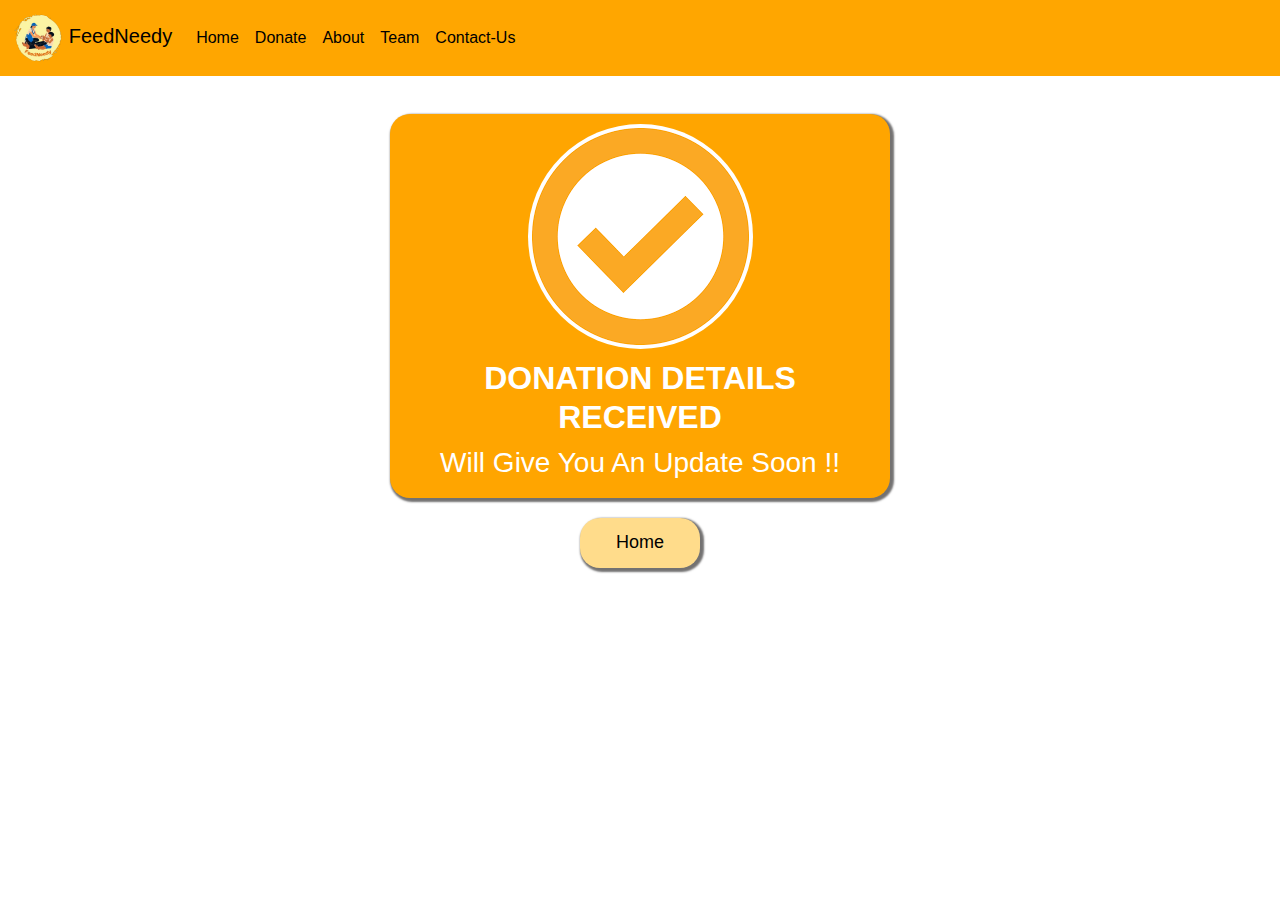
<file: checkout.html>
<!DOCTYPE html>
<html lang="en">
<head>
    <meta charset="UTF-8">
    <meta http-equiv="X-UA-Compatible" content="IE=edge">
    <meta name="viewport" content="width=<device-width>, initial-scale=1.0">
        <link rel="stylesheet" href="https://cdnjs.cloudflare.com/ajax/libs/font-awesome/4.7.0/css/font-awesome.min.css">
        <link href="https://cdn.jsdelivr.net/npm/bootstrap@5.3.0-alpha1/dist/css/bootstrap.min.css" rel="stylesheet" integrity="sha384-GLhlTQ8iRABdZLl6O3oVMWSktQOp6b7In1Zl3/Jr59b6EGGoI1aFkw7cmDA6j6gD" crossorigin="anonymous">
        <link href="https://cdn.jsdelivr.net/npm/bootstrap@5.0.2/dist/css/bootstrap.min.css" rel="stylesheet">
        <link rel="stylesheet" href="checkout.css">
    <title>Submitted</title>
</head>
<body>
    <nav class="navbar navbar-expand-lg navbar-light " style="background-color: rgb(255, 166, 0);" >
        <div class="container-fluid" style="background-color: rgb(255, 166, 0);">
          <a class="navbar-brand" href="#"><img src="feedNeedy logo.png" style="height: 50px; margin-right: 5px;">FeedNeedy</a>
          <button class="navbar-toggler" type="button" data-bs-toggle="collapse" data-bs-target="#navbarSupportedContent" aria-controls="navbarSupportedContent" aria-expanded="false" aria-label="Toggle navigation">
            <span class="navbar-toggler-icon"></span>
          </button>
          <div class="collapse navbar-collapse" id="navbarSupportedContent">
            <ul class="navbar-nav me-auto mb-2 mb-lg-0">
              <li class="nav-item">
                <a class="nav-link active" aria-current="page" href="home.html">Home</a>
              </li>
              <li class="nav-item">
                <a class="nav-link active" aria-current="page" href="home.html">Donate</a>
              </li>
              <li class="nav-item">
                <a class="nav-link active" aria-current="page" href="home.html">About</a>
              </li>
              <li class="nav-item">
                <a class="nav-link active" aria-current="page" href="home.html">Team</a>
              </li>
              <li class="nav-item">
                <a class="nav-link active" aria-current="page" href="contactus.html">Contact-Us</a>
              </li>
              </ul>
          </div>
        </div>
      </nav>
      </div>
      <div class="submit-cont">
        <div class="check-block">
            <div class="tick-image">
                <img src="tick-mark.png">
            </div>
            <div class="check-content">
                <h2> DONATION DETAILS RECEIVED</h2>
                <h3> Will Give You An Update Soon !! </h3>
            </div>
          </div>
        </div>
        <div class="button-grid">
            <div class="home-button">
                <a href="home.html"><button >Home</button></a>
            </div>
        </div>

</body>
<script src="https://cdn.jsdelivr.net/npm/bootstrap@5.3.0-alpha1/dist/js/bootstrap.bundle.min.js" integrity="sha384-w76AqPfDkMBDXo30jS1Sgez6pr3x5MlQ1ZAGC+nuZB+EYdgRZgiwxhTBTkF7CXvN" crossorigin="anonymous"></script>
</html>
</file>
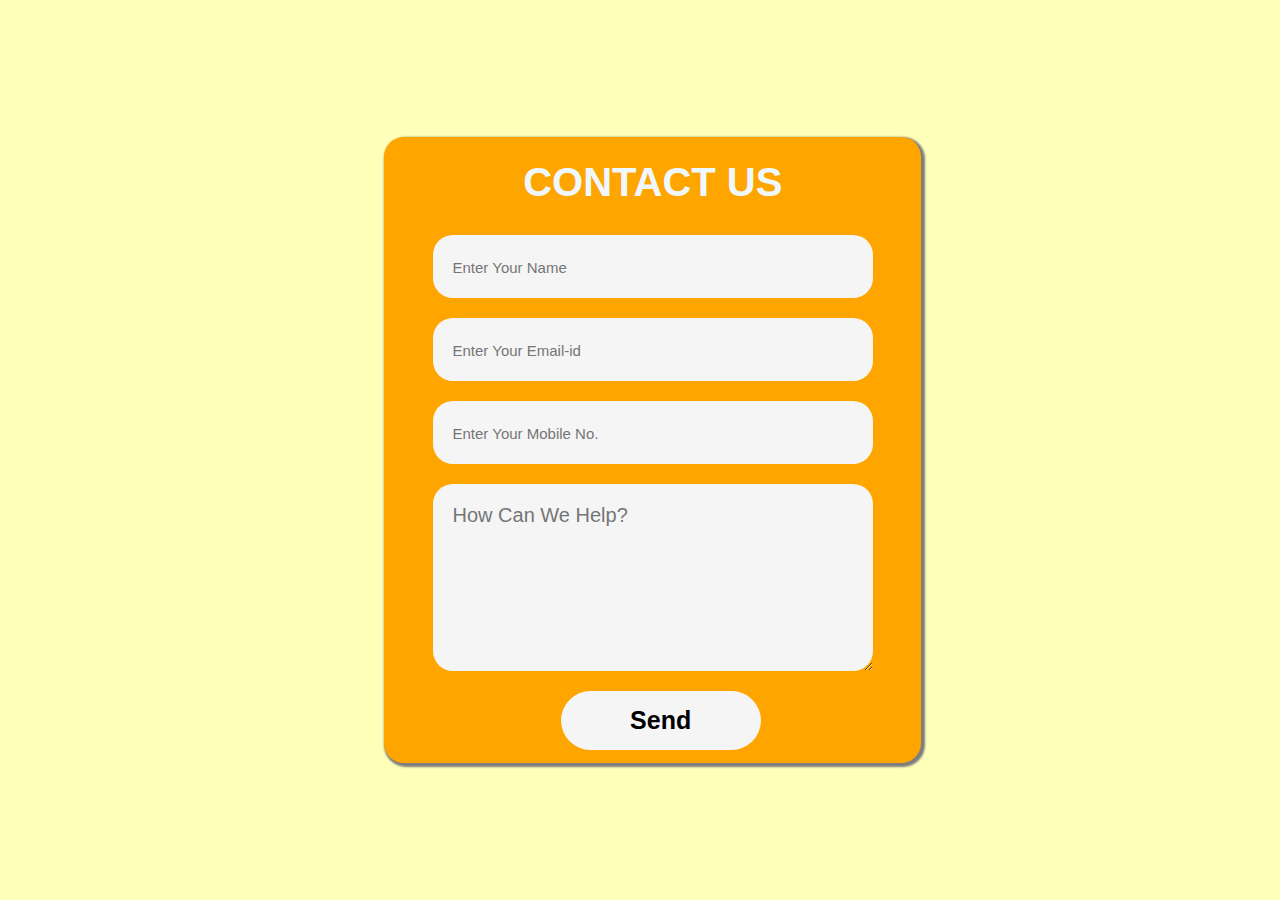
<file: contactus.html>
<!DOCTYPE html>
<html lang="en">
<head>
    <meta charset="UTF-8">
    <meta http-equiv="X-UA-Compatible" content="IE=edge">
    <meta name="viewport" content="width=device-width, initial-scale=1.0">
    <link rel="stylesheet" href="contactus.css">
    <title>Contact-Us</title>
</head>
<body>
    <div class="container">
        <form onsubmit="sendEmail(); reset(); return true">
            <h2> CONTACT US </h2>
            <input type="text" id="name" placeholder="Enter Your Name" required>
            <input type="email" id="email" placeholder="Enter Your Email-id" required>
            <input type="text" id="phone" placeholder="Enter Your Mobile No." required>
            <textarea id="message" placeholder="How Can We Help?" cols="30" rows="10"></textarea>
            <button type="submit">Send</button>
        </form>
    </div>
    <script src="https://smtpjs.com/v3/smtp.js"></script>
    <script>
        function sendEmail()
        {
            Email.send({
            Host : "smtp.elasticemail.com",
            Username : "atharvalitake24@gmail.com",
            Password : "E4CFCF745CD8D9AB965941D5F2F902949D23",
            To : "atharvalitake24@gmail.com",
            From : "atharvalitake24@gmail.com",
            Subject : "FeedNeedy Query -",
            Body :
            "Name -- " + document.getElementById("name").value +
            "<br> Email -- " +document.getElementById("email").value +
            "<br> message -- " +document.getElementById("message").value
            }).then(
                alert("Message Sent , Will Get Back to you soon !")
            );
        }
    </script>
</body>
</html>
</file>
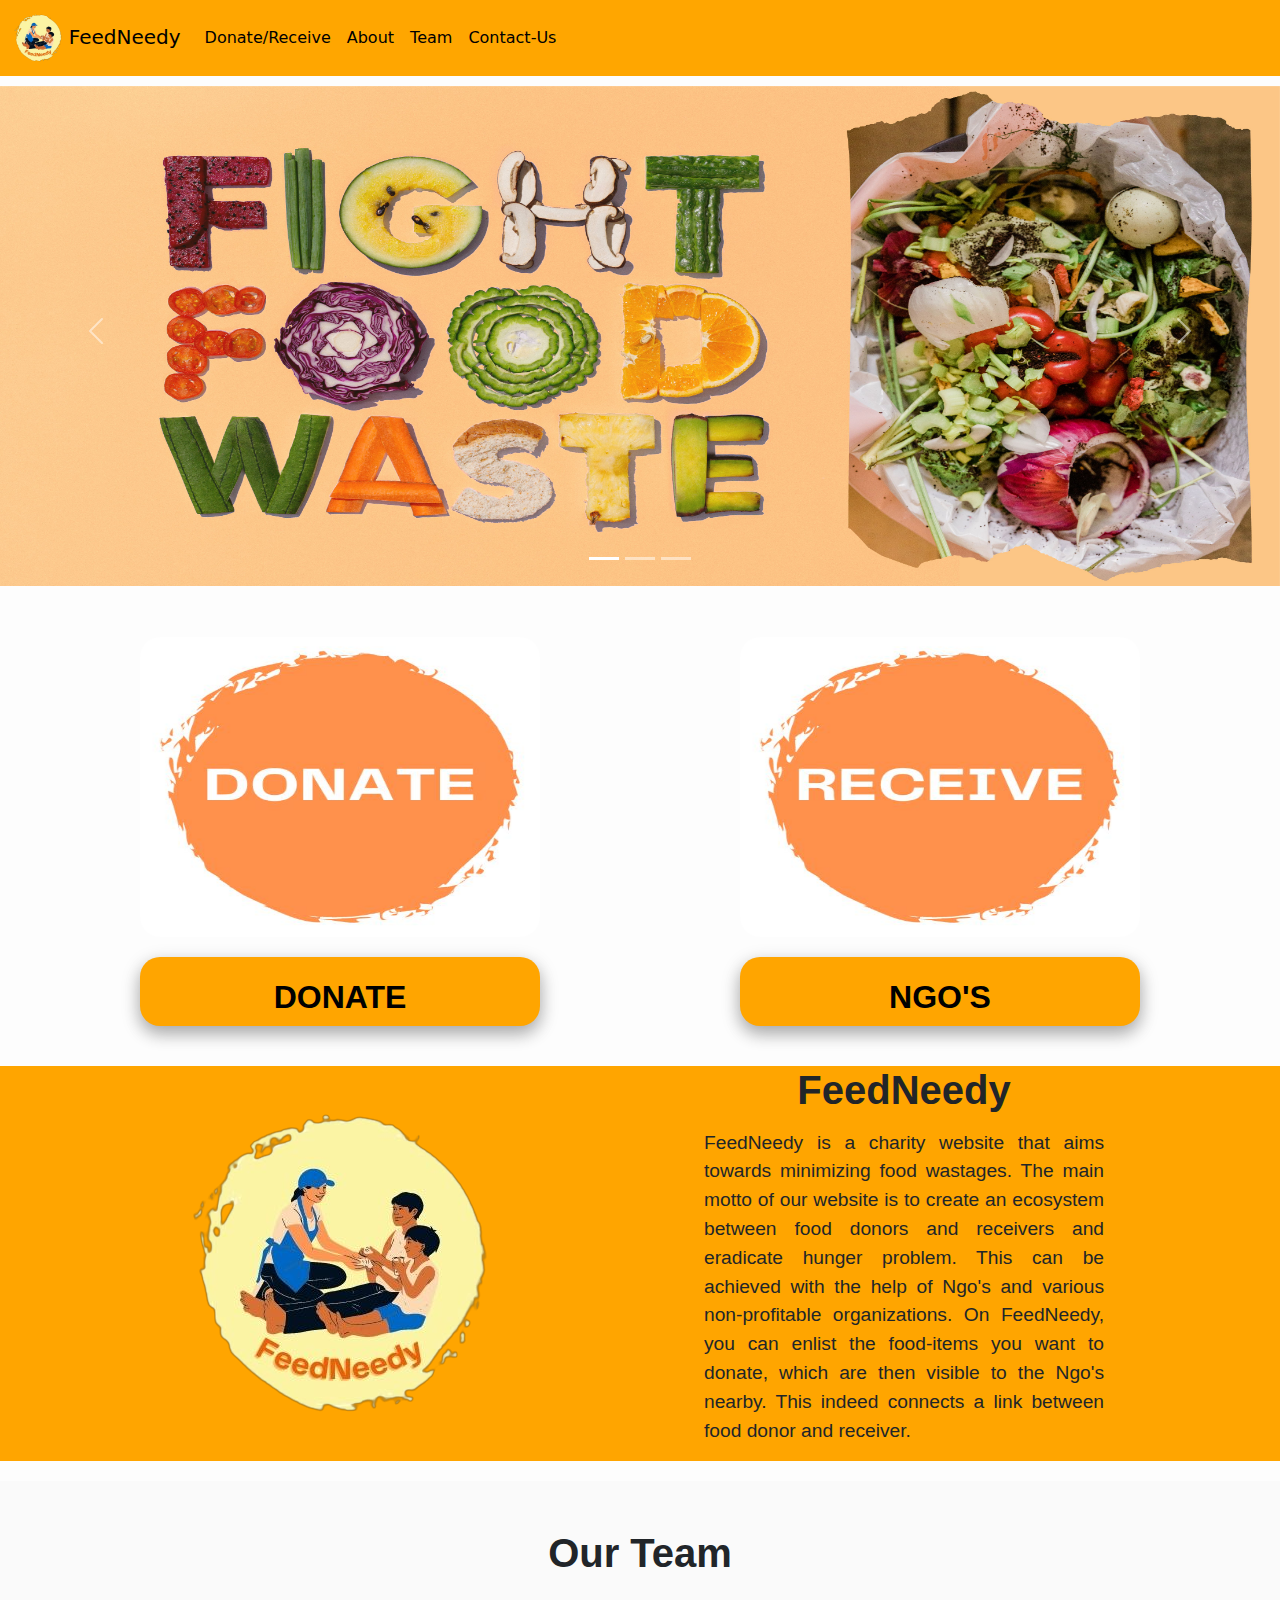
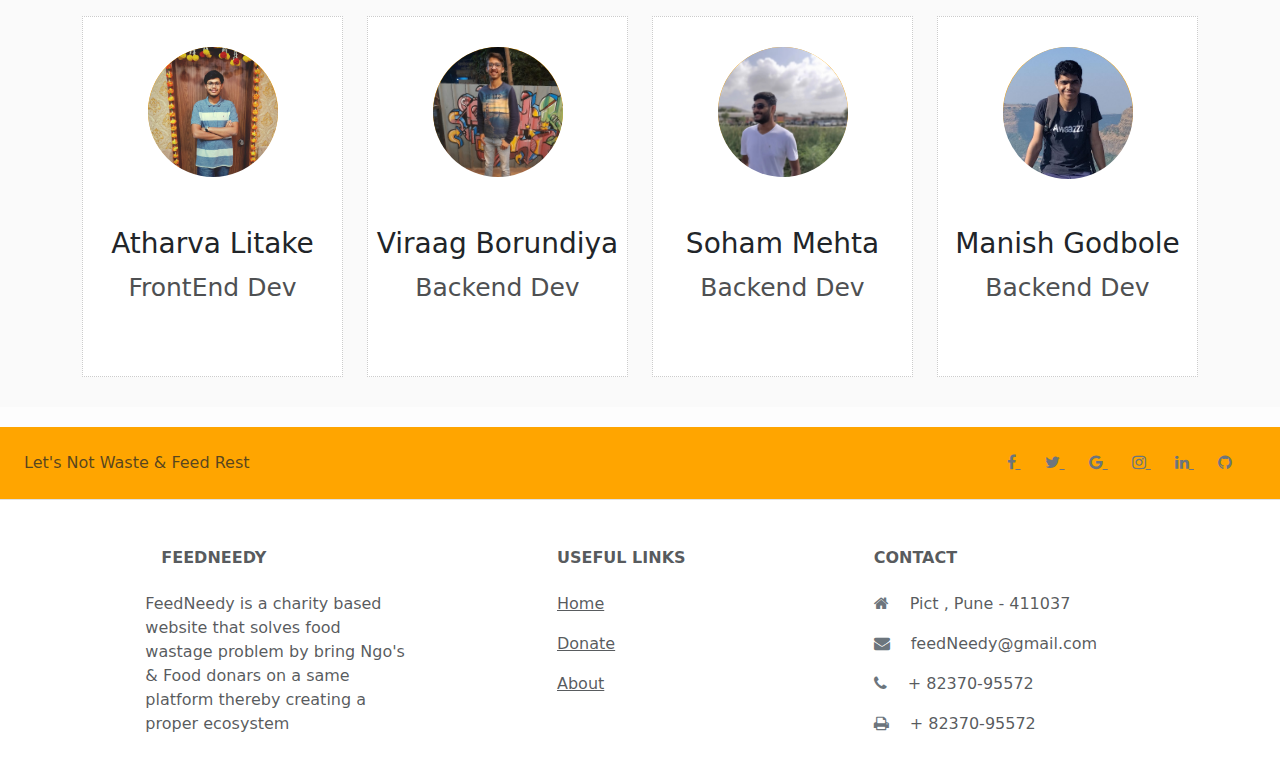
<file: home.html>
<!DOCTYPE html>
<html lang="en">
<head>
    <meta charset="UTF-8">
    <meta http-equiv="X-UA-Compatible" content="IE=edge">
    <meta name="viewport" content="width=device-width, initial-scale=1.0">
    <link rel="stylesheet" href="https://cdnjs.cloudflare.com/ajax/libs/font-awesome/4.7.0/css/font-awesome.min.css">
    <link href="https://cdn.jsdelivr.net/npm/bootstrap@5.3.0-alpha1/dist/css/bootstrap.min.css" rel="stylesheet" integrity="sha384-GLhlTQ8iRABdZLl6O3oVMWSktQOp6b7In1Zl3/Jr59b6EGGoI1aFkw7cmDA6j6gD" crossorigin="anonymous">
    <link href="https://cdn.jsdelivr.net/npm/bootstrap@5.0.2/dist/css/bootstrap.min.css" rel="stylesheet">
    <link rel="stylesheet" href="home.css">
    <title>FeedNeedy</title>
</head>
<body>
    <nav class="navbar navbar-expand-lg navbar-light " style="background-color: rgb(255, 166, 0);" >
        <div class="container-fluid" style="background-color: rgb(255, 166, 0);">
          <a class="navbar-brand" href="#"><img src="feedNeedy logo.png" style="height: 50px; margin-right: 5px;">FeedNeedy</a>
          <button class="navbar-toggler" type="button" data-bs-toggle="collapse" data-bs-target="#navbarSupportedContent" aria-controls="navbarSupportedContent" aria-expanded="false" aria-label="Toggle navigation">
            <span class="navbar-toggler-icon"></span>
          </button>
          <div class="collapse navbar-collapse" id="navbarSupportedContent">
            <ul class="navbar-nav me-auto mb-2 mb-lg-0">
              <li class="nav-item">
                <a class="nav-link active" aria-current="page" href="#first">Donate/Receive</a>
              </li>
              <li class="nav-item">
                <a class="nav-link active" aria-current="page" href="##about">About</a>
              </li>
              <li class="nav-item">
                <a class="nav-link active" aria-current="page" href="#second">Team</a>
              </li>
              <li class="nav-item">
                <a class="nav-link active" aria-current="page" href="contactus.html">Contact-Us</a>
              </li>
              </ul>
          </div>
        </div>
      </nav>
    <div id="carouselExampleIndicators" class="carousel slide">
        <div class="carousel-indicators">
          <button type="button" data-bs-target="#carouselExampleIndicators" data-bs-slide-to="0" class="active" aria-current="true" aria-label="Slide 1"></button>
          <button type="button" data-bs-target="#carouselExampleIndicators" data-bs-slide-to="1" aria-label="Slide 2"></button>
          <button type="button" data-bs-target="#carouselExampleIndicators" data-bs-slide-to="2" aria-label="Slide 3"></button>
        </div>
        <div class="carousel-inner">
          <div class="carousel-item active">
            <img src="foddwaste1.jpg" class="d-block w-100" alt="...">
          </div>
          <div class="carousel-item">
            <img src="foodwaste2.jpg" class="d-block w-100" alt="...">
          </div>
          <div class="carousel-item">
            <img src="food-waste4.png" class="d-block w-100" alt="...">
          </div>
        </div>
        <button class="carousel-control-prev" type="button" data-bs-target="#carouselExampleIndicators" data-bs-slide="prev">
          <span class="carousel-control-prev-icon" aria-hidden="true"></span>
          <span class="visually-hidden">Previous</span>
        </button>
        <button class="carousel-control-next" type="button" data-bs-target="#carouselExampleIndicators" data-bs-slide="next">
          <span class="carousel-control-next-icon" aria-hidden="true"></span>
          <span class="visually-hidden">Next</span>
        </button>
      </div>
      <div class="rdcontainer" id="first">
        <div class="donor">
          <a href="#"><img src="donate.jpg"></a>
          <button class="dbutton" style="text-align: center;"><a href="donor-fire.html" style="text-decoration: none; color: black; text-align: center;"><h2> DONATE </h2></a></button>
        </div>
        <div class="receiver">
          <a href="#"><img src="receive (1).jpg"></a>
          <button class="dbutton"><a href="receive.html"  style="text-decoration: none; color: black; text-align: center;"><h2> NGO'S </h2></a></button>
        </div>
      </div>
      <div class="about-web" id="#about">
        <div class="web-image">
          <img src="feedNeedy logo.png">
        </div>
        <div class="about-content">
          <h1> FeedNeedy </h1>
          <p> FeedNeedy is a charity website that aims towards minimizing food wastages. The main motto of our website is to create an ecosystem between food donors and receivers and eradicate hunger problem. This can be achieved with the help of Ngo's and various non-profitable organizations. On FeedNeedy, you can enlist the food-items you want to donate, which are then visible to the Ngo's nearby. This indeed connects a link between food donor and receiver.</p>
        </div>
      </div>
    <div class="team-section" id="second" style="background-color: rgb(250, 250, 250); width: 100%; margin: 0px;
    margin-top: 20px; margin-bottom: 20px; padding-bottom: 30px;">
    
     <div class="container" >
        <div class="row">
            <div class="col-md-12 text-center">
              <br><br>
                <h1>Our Team</h1>
                <br>
            </div>
        </div>
        <div class="row">
            <div class="col-md-3 col-sm-6">
                <div class="our-team">
                    <div class="pic">
                        <img src="atharva.jpeg" >

                    </div>
                    <div class="team-content" >
                        <h3>Atharva Litake</h3>
                        <span class="post" style="font-size: 25px;">FrontEnd Dev</span>
                    </div>
                    <ul class="social">
                        <li><a href="" class="fa fa-facebook"></a></li>
                        <li><a href="" class="fa fa-twitter"></a></li>
                        <li><a href="" class="fa fa-google-plus"></a></li>
                        <li><a href="https://www.linkedin.com/in/atharva-litake-97647922a/
" class="fa fa-linkedin"></a></li>
                    </ul>
                </div>
            </div>


            <div class="col-md-3 col-sm-6">
              <div class="our-team">
                  <div class="pic">
                      <img src="viraag.jpeg" >

                  </div>
                  <div class="team-content">
                      <h3>Viraag Borundiya</h3>
                      <span class="post" style="font-size: 25px;">Backend Dev</span>
                  </div>
                  <ul class="social">
                      <li><a href="" class="fa fa-facebook"></a></li>
                      <li><a href="" class="fa fa-twitter"></a></li>
                      <li><a href="" class="fa fa-google-plus"></a></li>
                      <li><a href="https://www.linkedin.com/in/viraag-borundiya-a85906225/
" class="fa fa-linkedin"></a></li>
                  </ul>
              </div>
          </div>

          <div class="col-md-3 col-sm-6">
            <div class="our-team">
                <div class="pic">
                    <img src="soham.jpg" >

                </div>
                <div class="team-content">
                    <h3>Soham Mehta</h3>
                    <span class="post" style="font-size: 25px;"> Backend Dev</span>
                </div>
                <ul class="social">
                    <li><a href="" class="fa fa-facebook"></a></li>
                    <li><a href="" class="fa fa-twitter"></a></li>
                    <li><a href="" class="fa fa-google-plus"></a></li>
                    <li><a href="https://www.linkedin.com/in/soham-mehta-3148a9222/
" class="fa fa-linkedin"></a></li>
                </ul>
            </div>
        </div>

        <div class="col-md-3 col-sm-6">
          <div class="our-team">
              <div class="pic">
                  <img src="manish.jpg" >

              </div>
              <div class="team-content">
                  <h3>Manish Godbole</h3>
                  <span class="post" style="font-size: 25px;">Backend Dev</span>
              </div>
              <ul class="social">
                  <li><a href="" class="fa fa-facebook"></a></li>
                  <li><a href="" class="fa fa-twitter"></a></li>
                  <li><a href="" class="fa fa-google-plus"></a></li>
                  <li><a href="https://www.linkedin.com/in/manish-godbole-375755238/
" class="fa fa-linkedin"></a></li>
              </ul>
          </div>
        </div>    
        </div>
    </div>
  </div>
  <!-- Footer -->
<footer class="text-center text-lg-start bg-white text-muted" >
  <!-- Section: Social media -->
  <section class="d-flex justify-content-center justify-content-lg-between p-4 border-bottom" style="background-color: orange;">
    <!-- Left -->
    <div class="me-5 d-none d-lg-block">
      <span>Let's Not Waste & Feed Rest </span>
    </div>
    <!-- Left -->

    <!-- Right -->
    <div>
      <a href="" class="me-4 link-secondary">
        <i class="fa fa-facebook-f"></i>
      </a>
      <a href="" class="me-4 link-secondary">
        <i class="fa fa-twitter"></i>
      </a>
      <a href="" class="me-4 link-secondary">
        <i class="fa fa-google"></i>
      </a>
      <a href="" class="me-4 link-secondary">
        <i class="fa fa-instagram"></i>
      </a>
      <a href="" class="me-4 link-secondary">
        <i class="fa fa-linkedin"></i>
      </a>
      <a href="" class="me-4 link-secondary">
        <i class="fa fa-github"></i>
      </a>
    </div>
    <!-- Right -->
  </section>
  <!-- Section: Social media -->

  <!-- Section: Links  -->
  <section class="">
    <div class="container text-center text-md-start mt-5">
      <!-- Grid row -->
      <div class="row mt-3">
        <!-- Grid column -->
        <div class="col-md-3 col-lg-4 col-xl-3 mx-auto mb-4">
          <!-- Content -->
          <h6 class="text-uppercase fw-bold mb-4">
            <i class="fas fa-gem me-3 text-secondary"></i>FeedNeedy
          </h6>
          <p>
            FeedNeedy is a charity based website that solves food wastage problem by bring Ngo's & Food donars on a same platform thereby creating a proper ecosystem
          </p>
        </div>
        <!-- Grid column -->

        <!-- Grid column -->

        <!-- Grid column -->
        <div class="col-md-3 col-lg-2 col-xl-2 mx-auto mb-4">
          <!-- Links -->
          <h6 class="text-uppercase fw-bold mb-4">
            Useful links
          </h6>
          <p>
            <a href="home.html" class="text-reset">Home</a>
          </p>
          <p>
            <a href="#first" class="text-reset">Donate</a>
          </p>
          <p>
            <a href="#second" class="text-reset">About</a>
          </p>
        </div>
        <!-- Grid column -->

        <!-- Grid column -->
        <div class="col-md-4 col-lg-3 col-xl-3 mx-auto mb-md-0 mb-4">
          <!-- Links -->
          <h6 class="text-uppercase fw-bold mb-4">Contact</h6>
          <p><i class="fa fa-home me-3 text-secondary"></i> Pict , Pune - 411037</p>
          <p>
            <i class="fa fa-envelope me-3 text-secondary"></i>
            feedNeedy@gmail.com
          </p>
          <p><i class="fa fa-phone me-3 text-secondary"></i> + 82370-95572</p>
          <p><i class="fa fa-print me-3 text-secondary"></i> + 82370-95572 </p>
        </div>
        <!-- Grid column -->
      </div>
      <!-- Grid row -->
    </div>
  </section>
  <!-- Section: Links  -->

</footer>
<!-- Footer -->
      <script src="https://cdn.jsdelivr.net/npm/bootstrap@5.3.0-alpha1/dist/js/bootstrap.bundle.min.js" integrity="sha384-w76AqPfDkMBDXo30jS1Sgez6pr3x5MlQ1ZAGC+nuZB+EYdgRZgiwxhTBTkF7CXvN" crossorigin="anonymous"></script>
</body>

</html>
</file>
<file: checkout.css>
.body
{
    margin: 0px;
    padding: 0px;
    background-color: aliceblue;
}
.submit-cont
{
    display: grid;
    grid-template-columns: 500px;
    height: auto;
    width: 100%;
    margin-top: 3%;
    justify-content: center;
}
.check-block
{
    background-color: orange;
    border-radius: 20px;
    padding: 10px 10px 10px 10px;
    box-shadow: 2px 2px 2px 2px rgb(115, 114, 114);
    text-align: center;
}
.check-content h2
{
    color: white;
    font-family: "Quicksand",sans-serif;
    font-weight: 800;
    text-align: center;
    margin: 10px;
}
.check-content h3
{
    color: white;
    font-family: "Quicksand",sans-serif;
    font-weight: 400;
    text-align: center;
}
.tick-image{
    justify-content: center;
}
.tick-image img{
    border-radius: 100%;
}
.button-grid
{
    display: grid;
    grid-template-columns: 300px;
    height: auto;
    width: 100%;
    margin-top: 20px;
    justify-content: center;
}
.home-button,.logout-button
{
    display: grid;
    justify-content: center;
}
.home-button button,.logout-button button{
    background-color: rgb(255, 220, 139);
    height: 50px;
    width: 120px;
    border-radius: 20px;
    display: absolute;
    border: none;
    padding: 10px 10px 10px 10px;
    box-shadow: 2px 2px 2px 2px rgb(115, 114, 114);
}
a{
    font-family: "Quicksand",sans-serif;
    font-weight: 400;
    text-align: center;
    font-size: large;
    text-decoration: none;
    color: black;
}
button:hover{
    transition: 0.5s;
    background-color: rgb(255, 220, 139);
    color: black;
}
@media(max-width:600px)
{
.submit-cont
{
    grid-template-columns: 300px;
}
.button-grid
{
    grid-template-columns: 200px;
    row-gap: 30px;
}
}
</file>
<file: contactus.css>
body{
    margin: 0px;
    padding: 0px;
    font-family: "Quicksand",sans-serif;
    box-sizing: border-box; 
}
.container
{
    width: 100%;
    height: 100vh;
    background-color: rgb(254, 255, 184);
    display: grid;
    align-items: center;
    justify-content: center;
}
form
{
    height: 600px;
    background-color: orange;
    display: flex;
    flex-direction: column;
    padding: 1vw 3vw;
    width: 90%;
    max-width: 600px;
    border-radius: 20px;
    box-shadow: 2px 2px 2px 2px rgb(126, 126, 126);
}
form h2{
    color: aliceblue;
    font-weight: 800;
    font-size: 40px;
    margin-bottom: 20px;
    text-align: center;
    margin-top: 10px;
}
form input, form textarea{
    border: 0px;
    margin: 10px;
    padding: 20px;
    outline: none;
    background: #f5f5f5;
    font-size: 20px;
    border-radius: 20px;
    font-family: "Quicksand",sans-serif;
}
form button{
    border-radius: 50px;
    padding: 15px;
    background: whitesmoke;
    color: black;
    font-size: 25px;
    border: 0;
    outline: none;
    margin-left: 30%;
    width: 200px;
    margin-top: 10px;
    cursor: pointer;
    font-weight: 800;
}
form input::placeholder
{
    font-size: 15px;
}
form textarea::placeholder
{
    font-size: 20px;
}
button:hover
{
    transition: 0.5s;
    background-color: rgb(57, 248, 57);
}
h2:hover
{
    transition: 0.3s;
    color: rgb(0, 0, 0);
}
form:hover{
    box-shadow: 4px 4px 4px 4px rgb(76, 76, 76); 
}
</file>
<file: home.css>
body
{
    margin: 0px;
    padding: 0px;
    background-color: rgb(253, 253, 253);
}
.carousel-item img
{
    margin-top: 10px;
    height: 500px;
}
.navbar
{
    background-color: rgb(255, 166, 0);
}
.rdcontainer
{
    margin-top: 4%;
    display: grid;
    grid-template-columns: 400px 400px;
    column-gap: 200px;
    height: auto;
    width: 100%;
    padding-bottom: 40px;
    justify-content: center;
}
.donor img , .receiver img
{
    height: 300px;
    width: 100%;
    border-radius: 20px;
}
.dbutton, .rbutton
{
    width: 100%;
    border: 0px;
    margin-top: 5%;
    border-radius: 20px;
    background-color: orange;
    box-shadow: 0 8px 16px 0 rgba(0,0,0,0.2), 0 6px 20px 0 rgba(0,0,0,0.19);
}
.donor h2 , .receiver h2{
    text-align: center;
    font-family: "Quicksand",sans-serif;
    font-weight: 700;
    margin-top: 20px;
}
.dbutton:hover ,.rbutton:hover {
    transition: 0s;
    box-shadow: 0 12px 16px 0 rgba(0,0,0,0.24), 0 17px 50px 0 rgba(0,0,0,0.19);
  }
.about-web
{
    display: grid;
    height: auto;
    width: 100%;
    background-color: orange;
    grid-template-columns: 400px 400px;
    column-gap: 10%;
    justify-content: center;
}
.web-image
{
    height: 300px;
    width: 100%;
    margin-top: 10%;
}
.about-content h1{
    font-family: "Quicksand",sans-serif;
    font-weight: 800;
    text-align: center;
}
.about-content p{
    font-family: "Quicksand",sans-serif;
    text-align: justify;
    font-size: 1.2rem;
}
  /*Bootstrap animated team section */
  .our-team{
    padding: 30px 0 40px;
    background-color: white;
    text-align: center;
    overflow: hidden;
    position: relative;
    border:1px dotted #ccc;
}
h1{
    margin-bottom:15px;
    font-family: "Quicksand",sans-serif;
    font-weight: 800;
}
.our-team .pic{
    display:inline-block;
    width: 130px;
    height: 130px;
    margin-bottom: 50px;
    /* background-color: #eb1768; */
    position: relative;
    z-index: 1;
}
.our-team .pic::before{
    content: "";
    width: 100%;
    height: 0;
    border-radius: 50%;
    background-color: #ffa600;
    position: absolute;
    bottom: 135%;
    right: 0;
    left: 0; 
    transform: scale(3);
    transition: all 0.3s linear 0s;
}

.our-team:hover .pic::before{
    height: 100%;
}
.our-team .pic::after{
    content: "";
    width: 100%;
    height: 99%;
    border-radius: 50%;
    background: #ffa600;
    position: absolute;
    top: 0;
    left: 0;
    z-index: -1;
}
.our-team .pic img{
    width: 100%;
    height: auto;
    border-radius: 50%;
    transform: scale(1);
    transition: all 0.9s ease 0s;
}
.our-team:hover .pic img{
    box-shadow: 0 0 0 14px #f7f5ec;
    transform: scale(0.7);
}
.our-team .team-content{
    margin-bottom: 30px;
}
.our-team .title{
    font-size: 22px;
    font-weight: 700;
    color: #4e5052;
    letter-spacing: 1px;
    text-transform: capitalize;
    margin-bottom: 5px;
}
.our-team .post{
    display: block;
    font-size: 15px;
    color: #4e5052;
    text-transform: capitalize; 
}
.our-team .social{
    width: 100%;
    padding: 0;
    margin:0;
    background: #ffa600;
    position: absolute;
    bottom: -100px;
    left: 0;
    transition: all 0.5s ease 0s;

}

.our-team:hover .social{
    bottom: 0;
}
.our-team .social li{
 display: inline-block;
}
.our-team .social li a{
    display: block;
    padding: 10px;
    font-size: 17px;
    color: white;transition: all 0.5s ease 0s;

   }
   .our-team .social li a:hover{
       color: #ffa600;
       background: #f7f5ec;
       text-decoration: none;

   }
   @media(max-width:760px)
  {
   .carousel-item img
{
    margin-top: 10px;
    height: 300px;
}
      .rdcontainer
      {
          grid-template-columns: 320px;
          row-gap: 20px;
      }
      .dbutton, .rbutton
      {
        margin-bottom: 20px;
      }
      .col-md-3{
        margin-bottom: 20px;
      }
      .about-web
      {
        grid-template-columns: 370px;
        row-gap: 20px;
      }

  }
  @media(max-width:990px)
  {
    .rdcontainer{
        column-gap: 50px;
    }
    .about-web
    {
        width: 100%;
        grid-template-columns: 320px;
        row-gap: 20px;
    }

  }
</file>
